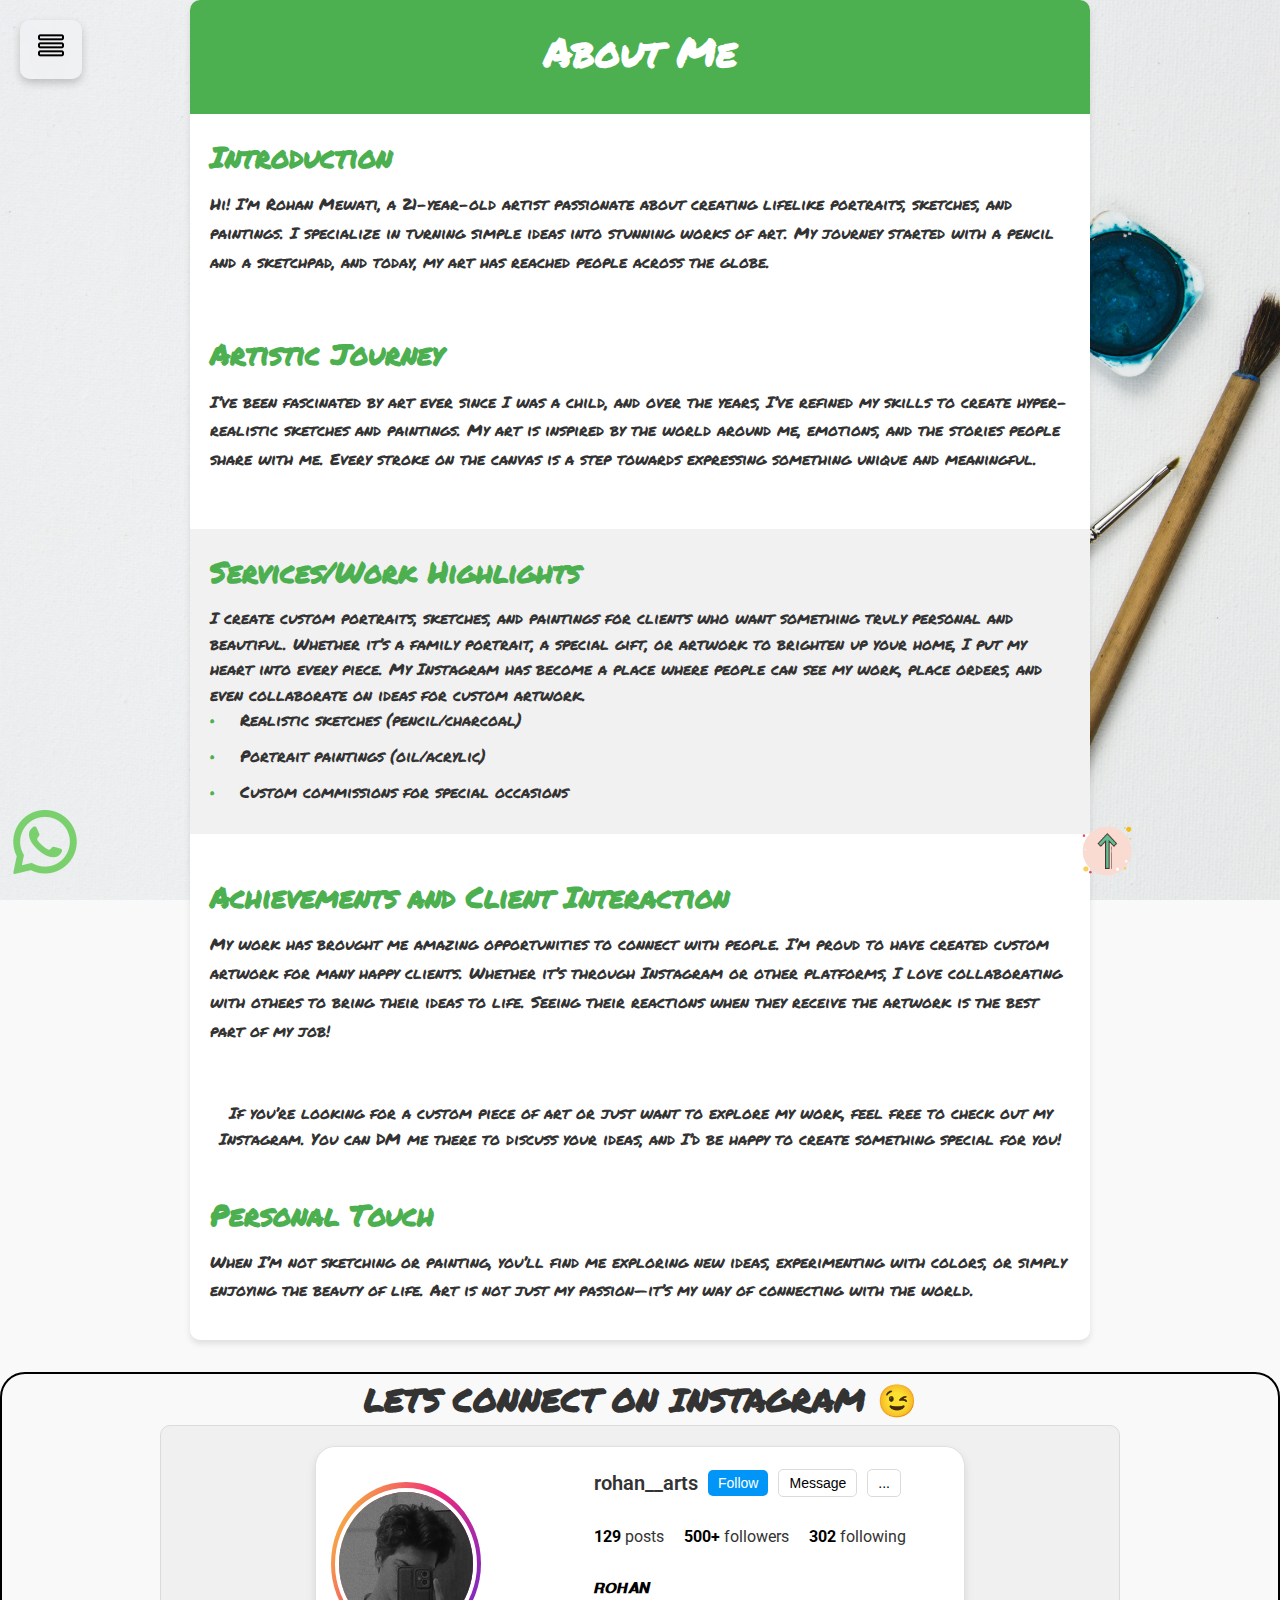
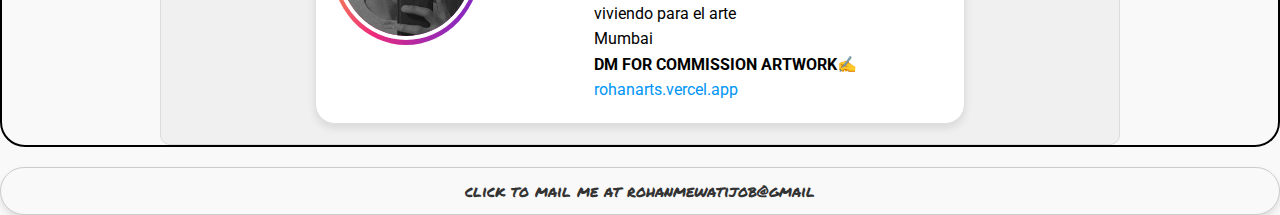
<file: about.html>
<!DOCTYPE html>
<html lang="en">

<head>
    <meta charset="UTF-8">
    <meta name="viewport" content="width=device-width, initial-scale=1.0">
    <title>About Me - Rohan Arts</title>
    <link href="https://fonts.googleapis.com/css2?family=Roboto:wght@400;700&display=swap" rel="stylesheet">
    <link rel="icon" type="image/x-icon" href="./assets/icons/rohan_arts.png">
    <link rel="stylesheet" href="./about.css">
    <link rel="stylesheet" href="./style.css">
    <link rel="stylesheet" href="./gallery_css.css">

</head>

<body>
    <aside class="sidebar" id="sidebar">
        <button class="close-btn" id="closeBtn">×</button>
        <div class="user_top">
            <img src="./assets/icons/rohan_arts.png" alt="LOGO" style="width:4rem;">
            <h2>ROHAN ARTS</h2>
        </div>
        <nav>
            <ul>
                <li><a href=".#home">Home</a></li>
                <li><a href="./gallery.html">Gallery</a></li>
                <li><a href="#services">Services</a></li>

                <li><a href="./about.html">About Me</a></li>
                <li><a href="#contact">Contact Me</a></li>
            </ul>
        </nav>
        <button class="donate-button">buy me cup of coffee ☕</button> <!--1234 -->
    </aside>
    <button class="toggle-btn" id="toggleSidebar">
        <img src="./assets/icons/side_bar.png" class="sidebar_button" alt=">" style="width:2rem;filter:invert(1);">
    </button>
    <img src="./assets/icons/up2.png" class="up_button">
    <a href="https://wa.me/9769413588?text=Hello+Rohan" target="_blank">
        <img src="./assets/icons/whatsapp.png" class="whatsapp_button" alt="">
    </a>

    <div class="about-container">
        <!-- Header Section -->
        <div class="profile-header-about">
            <h1>About Me</h1>
        </div>

        <!-- About Section -->
        <div class="about-section">
            <h2>Introduction</h2>
            <p>Hi! I’m Rohan Mewati, a 21-year-old artist passionate about creating lifelike portraits,
                sketches,
                and paintings. I specialize in turning simple ideas into stunning works of art. My journey started with
                a
                pencil and a sketchpad, and today, my art has reached people across the globe.</p>
        </div>

        <!-- Artistic Journey Section -->
        <div class="about-section">
            <h2>Artistic Journey</h2>
            <p>I’ve been fascinated by art ever since I was a child, and over the years, I’ve refined my skills to
                create
                hyper-realistic sketches and paintings. My art is inspired by the world around me, emotions, and the
                stories
                people share with me. Every stroke on the canvas is a step towards expressing something unique and
                meaningful.</p>
        </div>

        <!-- Services Section -->
        <div class="services">
            <h2>Services/Work Highlights</h2>
            <p>I create custom portraits, sketches, and paintings for clients who want something truly personal and
                beautiful. Whether it’s a family portrait, a special gift, or artwork to brighten up your home, I put my
                heart into every piece. My Instagram has become a place where people can see my work, place orders, and
                even
                collaborate on ideas for custom artwork.</p>
            <ul>
                <li>Realistic sketches (pencil/charcoal)</li>
                <li>Portrait paintings (oil/acrylic)</li>
                <li>Custom commissions for special occasions</li>
            </ul>
        </div>

        <!-- Achievements Section -->
        <div class="achievements">
            <h2>Achievements and Client Interaction</h2>
            <p>My work has brought me amazing opportunities to connect with people. I’m proud to have created custom
                artwork
                for many happy clients. Whether it’s through Instagram or other platforms, I love collaborating with
                others
                to bring their ideas to life. Seeing their reactions when they receive the artwork is the best part of
                my
                job!</p>
        </div>

        <!-- Call to Action -->
        <div class="call-to-action">
            <p>If you’re looking for a custom piece of art or just want to explore my work, feel free to check out my
                <a href="https://www.instagram.com/rohan__arts/" target="_blank">Instagram</a>. You can DM me there
                to
                discuss your ideas, and I’d be happy to create something special for you!
            </p>
        </div>

        <!-- Personal Touch Section -->
        <div class="about-section">
            <h2>Personal Touch</h2>
            <p>When I’m not sketching or painting, you’ll find me exploring new ideas, experimenting with colors, or
                simply
                enjoying the beauty of life. Art is not just my passion—it’s my way of connecting with the world.</p>
        </div>
    </div>

    <section class="social" id="contact">
        <h1 class="social_heading">LETS CONNECT ON INSTAGRAM 😉</h1>
        <a href="https://www.instagram.com/rohan__arts/" target="_blank" class='social_pc'>
            <div class="profile-container custom_font">
                <header class="profile-header-pc">

                    <div class="profile-pic">
                        <div class="outer_border">
                            <img src="./assets/rohan.jpg" alt="Profile Picture" class="actual_image">
                        </div>
                    </div>

                    <div class="profile-info">
                        <div class="info-header">
                            <h2>rohan__arts</h2>
                            <button class="follow-btn">Follow</button>
                            <button class="message-btn-pc">Message</button>
                            <button class="options-btn">...</button>
                        </div>
                        <ul class="stats">
                            <li><strong>129</strong> posts</li>
                            <li><strong>500+</strong> followers</li>
                            <li><strong>302</strong> following</li>
                        </ul>
                        <div class="bio" style="color: black;">
                            <strong>𝙍𝙊𝙃𝘼𝙉</strong><br>
                            <span style="color: black;">viviendo para el arte<br>Mumbai</p></span>
                            <p><strong>DM FOR COMMISSION ARTWORK✍️</strong></p>
                            <a href="https://rohanarts.vercel.app" target="_blank">rohanarts.vercel.app</a>
                        </div>
                    </div>

                </header>
            </div>
        </a>
        <a href="https://www.instagram.com/rohan__arts/" class='social_phone' target="_blank">
            <div class="profile-container-phone">
                <div class="profile-header">
                    <img src="./assets/rohan.jpg" alt="Profile Picture" class="profile-image">
                    <div class="profile-info">
                        <h2 class="username">rohan__arts</h2>
                        <button class="btn follow-btn">Follow</button>
                        <button class="btn message-btn-mobile">Message</button>
                        <button class="settings-btn">+</button>
                    </div>
                </div>

                <div class="profile-bio">
                    <h3 class="profile-name">ROHAN</h3>
                    <p class="profile-details" style="color: black;">

                        viviendo para el arte<br>
                        Mumbai
                    </p>
                    <p class="profile-commission">DM FOR COMMISSION ARTWORK ✍️</p>
                    <a href="https://rohanarts.vercel.app" target="_blank" style="color: blue;">rohanarts.vercel.app</a>

                </div>

                <div class="profile-stats">
                    <div class="stats-posts"><strong>129</strong><br /> posts</div>
                    <div class="stats-followers"><strong>498</strong> <br />followers</div>
                    <div class="stats-following"><strong>302</strong> <br />following</div>
                </div>
            </div>
        </a>

    </section>
    <section class="email_button">
        <a
            href="mailto:rohanmewatijob@gmail.com?subject=Inquiry&body=Hello, I would like to know more about your services.">
            Click to mail me at rohanmewatijob@gmail
        </a>
    </section>
    <div class="modal" id="modal">
        <div class="modal-content">
            <button class="close-btn" id="close-btn">&#10006;</button>
            <img src="./assets/coffee.jpg" alt="Thank You Image" class="modal-image">
            <p>🙌 THANKS ALOT 🙌</p>
        </div>
    </div>

    <script src="./scripts.js"></script>
</body>

</html>
</file>
<file: about.css>
* {
  margin: 0;
  padding: 0;
  box-sizing: border-box;
}

body {
  font-family: "Roboto", sans-serif;
  line-height: 1.6;
  color: #333;
  background-color: #f7f7f7;
  padding: 20px;
}

.about-container {
  max-width: 900px;
  margin: 0 auto;
  background: #fff;
  border-radius: 10px;
  box-shadow: 0 4px 6px rgba(0, 0, 0, 0.1);
  overflow: hidden;
}

.profile-header-about {
  text-align: center;
  background-color: #4caf50;
  color: white;
  padding: 20px;
}

.profile-header-about h1 {
  font-size: 2.5em;
  margin-bottom: 10px;
}

.profile-header-about p {
  font-size: 1.2em;
  font-weight: 300;
}

.about-section {
  padding: 20px;
}

.about-section h2 {
  font-size: 1.8em;
  margin-bottom: 10px;
  color: #4caf50;
}

.about-section p {
  margin-bottom: 15px;
  font-size: 1em;
  line-height: 1.8;
}

.services {
  background: #f1f1f1;
  padding: 20px;
  margin: 20px 0;
}

.services h2 {
  font-size: 1.8em;
  margin-bottom: 10px;
  color: #4caf50;
}

.services ul {
  list-style: none;
  padding-left: 0;
}

.services ul li {
  font-size: 1em;
  margin-bottom: 10px;
  display: flex;
  align-items: center;
}

.services ul li::before {
  content: "\2022";
  color: #4caf50;
  font-weight: bold;
  display: inline-block;
  width: 20px;
  margin-right: 10px;
}

.achievements {
  padding: 20px;
}

.achievements h2 {
  font-size: 1.8em;
  margin-bottom: 10px;
  color: #4caf50;
}

.achievements p {
  font-size: 1em;
  margin-bottom: 15px;
  line-height: 1.8;
}

.call-to-action {
  text-align: center;
  padding: 20px;
}

.call-to-action a:hover {
  background: #45a049;
}
</file>
<file: style.css>
@font-face {
  font-family: newFont;
  src: url("./PermanentMarker-Regular.ttf");
}

* {
  margin: 0;
  padding: 0;
  box-sizing: border-box;
  scroll-behavior: smooth;
}

.custom_font {
  font-family: "Helvetica Neue", "Roboto", Arial, sans-serif;
}

a {
  text-decoration: none;
  color: inherit;
  outline: none;
  background: transparent;
  border: none;
  cursor: pointer;
}
:root {
  --vw_width: 99vw;
  --vh_height: 100vh;
}

/* Video Container */
.video_container {
  width: var(--vw_width);
  height: var(--vh_height);
  /* position: fixed; */
  top: 0;
  left: 0;
  z-index: -1;
  background: linear-gradient(
    45deg,
    #00b7ff,
    #00b7ff 25%,
    #0033ff 50%,
    #00b7ff 75%
  );
  background-size: 400% 400%;
  animation: gradientAnimation 9s ease infinite;
  display: flex;
  justify-content: center;
  align-items: center;
}
@keyframes gradientAnimation {
  0% {
    background-position: 0% 0%;
  }
  50% {
    background-position: 100% 100%;
  }
  100% {
    background-position: 0% 0%;
  }
}

.video {
  width: 100%;
  height: 100%;
  object-fit: cover;
}

.video_container img {
  width: 100%;
  height: 100%;
  object-fit: cover;
}

.first_section {
  border: 2px solid black;
  border-radius: 25px;
  overflow: hidden;
  font-family: newFont;
  scroll-behavior: smooth;
}
.up_button {
  width: 4rem;
  aspect-ratio: 1/1;
  position: fixed;
  top: 91%;
  left: 84%;
  z-index: 100;
}
.whatsapp_button {
  width: 4rem;
  aspect-ratio: 1/1;
  position: fixed;
  top: 90%;
  left: 1%;
  z-index: 100;
}
.top_link_hide {
  display: none;
}

/* Sidebar */
.sidebar {
  height: 80vh;
  width: 400px; /* Responsive width for larger screens */
  max-width: 300px; /* Prevents it from being too wide */
  background: rgba(0, 0, 0, 0.1); /* Subtle dark frosted effect */
  box-shadow: 0 8px 32px 0 rgba(0, 0, 0, 0.5);
  backdrop-filter: blur(10px);
  -webkit-backdrop-filter: blur(10px);
  border-radius: 0 15px 15px 0;
  border: 1px solid rgba(255, 255, 255, 0.1);
  position: fixed;
  top: 50vh;
  left: -100vw; /* Initially hidden */
  transition: all 0.4s ease-in-out;
  z-index: 999;
  display: flex;
  flex-direction: column;
  align-items: center;
  transform: translate(0%, -50%);
  font-family: newFont;
}

.user_top {
  display: flex;
  align-items: center;
  justify-content: center;
  margin: 20px 0;
}

.user_top img {
  border-radius: 50%;
  width: 50px;
  height: 50px;
  object-fit: cover;
  margin-right: 10px;
}

.user_top h2 {
  margin: 0;
  font-size: 20px;
  color: #808080;
  font-weight: 600;
  text-align: center;
}

.sidebar.active {
  left: 0;
}

.sidebar nav ul {
  list-style: none;
  width: 100%;
  padding: 0;
  margin: 0;
}

.sidebar nav ul li {
  width: 100%;
}

.sidebar nav ul li a {
  margin-top: 5px;
  display: block;
  padding: 15px 60px;
  text-decoration: none;
  /* color: #000000; */
  color: #808080;
  font-size: 18px;
  font-weight: 500;
  transition: all 0.3s ease;
  border-radius: 10px;
  margin: 5px 20px;
  position: relative;
}

.sidebar nav ul li a:hover {
  background: rgba(255, 255, 255, 0.15); /* Subtle hover background */
  transform: scale(1.05);
  box-shadow: 0 4px 10px rgba(255, 255, 255, 0.2); /* Minimal shadow on hover */
  border: 0.1px solid black;
}

.donate-button {
  margin-top: auto;
  margin-bottom: 20px;
  padding: 10px 25px;
  background: rgba(255, 255, 255, 0.1); /* Matches sidebar background */
  color: #000000;
  border: 1px solid rgba(255, 255, 255, 0.3);
  border-radius: 5px;
  font-size: 1.5rem;
  font-weight: 500;
  text-transform: uppercase;
  cursor: pointer;
  transition: all 0.3s ease;
  width: 80%;
  font-family: newFont;
}

.donate-button:hover {
  transform: scale(1.1);
  background: rgba(255, 255, 255, 0.2); /* Slightly brighter hover effect */
  box-shadow: 0 4px 10px rgba(255, 255, 255, 0.2); /* Subtle glow effect */
}

.coffee_icon {
  height: 30%;
  width: 30%;
  object-fit: contain;
}

/* Sidebar Close Button */
.close-btn {
  position: absolute;
  top: 10px;
  right: 10px;
  background: transparent;
  color: #808080;
  font-size: 30px;
  border: none;
  cursor: pointer;
  z-index: 999;
  transition: transform 0.3s ease;
}

.close-btn:hover {
  transform: scale(1.1);
}

/* Sidebar Toggle Button (>) */
.toggle-btn {
  position: fixed;
  top: 20px;
  left: 20px;
  background: rgba(255, 255, 255, 0.2);
  color: #ffffff;
  padding: 10px 15px;
  border: none;
  cursor: pointer;
  border-radius: 10px;
  font-size: 30px;
  font-weight: bold;
  backdrop-filter: blur(8px);
  -webkit-backdrop-filter: blur(8px);
  box-shadow: 0 4px 8px rgba(0, 0, 0, 0.2);
  transition: all 0.3s ease;
  z-index: 999;
}

.toggle-btn:hover {
  background: rgba(255, 255, 255, 0.4);
  color: #000;
}

/* Overlay Content */
.overlay {
  position: absolute;
  background: rgba(0, 0, 0, 0.1);
  top: 0;
  left: 0;
  width: var(--vw_width);
  height: var(--vh_height);
  display: flex;
  justify-content: center;
  align-items: center;
  display: flex;
  flex-direction: column;
  border-radius: 25px;
  overflow: hidden;
}

.overlay h1 {
  color: #ffffff;
  text-align: center;
  font-size: 2.5rem;
  text-shadow: 0 2px 4px rgba(0, 0, 0, 0.2);
  letter-spacing: 0.25rem;
  text-transform: capitalize;
}
.subheading {
  color: #ffffff;
  text-align: center;
  font-size: 1.5rem;
  text-shadow: 0 2px 4px rgba(0, 0, 0, 0.2);
  letter-spacing: 0.25rem;
  text-transform: capitalize;
  padding-top: 20px;
}

@media (max-width: 768px) {
  .sidebar {
    width: 100vw;
  }
}

/* GALLERY BUTTON */
.button-container {
  text-align: center;
  padding-top: 20px;
}

.gallery-btn {
  display: inline-block;
  padding: 15px 30px;
  font-size: 18px;
  font-weight: bold;
  text-transform: uppercase;
  text-decoration: none;
  color: #fff; /* Text color */
  background-color: transparent; /* No background color initially */
  border: 2px solid #fff; /* White border */
  border-radius: 5px;
  transition: all 0.5s ease; /* Smooth transition for hover effect */
}
.gallery-btn:hover {
  background-color: #fff; /* White background when hovered */
  color: black; /* Text color becomes transparent */
  border-color: #fff; /* Border remains white */
}

/* GALLERY SECTION 123*/
.pc_modal_image {
  width: 100%;
  aspect-ratio: 1/1;
  object-fit: none;
}

.pc_modal {
  position: fixed;
  top: -67%;
  left: 0;
  width: 60vw;
  /* width: 100%; */
  height: 100%;
  background: rgba(255, 255, 255, 0.15);
  box-shadow: 0 8px 32px 0 rgba(31, 38, 135, 0.37);
  backdrop-filter: blur(5.5px);
  -webkit-backdrop-filter: blur(5.5px);
  border-radius: 10px;
  border: 1px solid rgba(255, 255, 255, 0.125);
  display: none;
  justify-content: center;
  align-items: center;
  z-index: 1000;
}

.image_cross {
  position: absolute;
  top: 20px;
  right: 20px;
  cursor: pointer;
  width: 30px;
  height: 30px;
  transition: transform 0.2s ease;
}

.image_cross img {
  width: 100%;
  height: 100%;
  object-fit: contain;
}

.image_cross:hover {
  transform: scale(1.2);
}

.image_modal_container {
  /* border: 2px solid black; */
  width: 70%;
  height: 100%;
  display: flex;
  justify-content: center;
  align-items: center;
}

.image_modal_container img {
  width: 100%;
  aspect-ratio: 1/1;
  object-fit: contain;
}

.gallery_container {
  font-family: newFont;
  position: relative; /* Establishes a positioning context for pseudo-elements */
  height: 100vh;
  width: 99vw;
  display: grid;
  place-items: center;
  height: 100vh;
  background-image: url("./assets/bg/home_gallery_1.jpg");
  background-size: cover;
  background-position: center;
  background-attachment: fixed; /* Makes the background image fixed */
  color: #fff; /* White text for contrast */
  border: 2px solid black;
  border-radius: 25px;
  overflow: hidden;
  /* background: rgb(230, 230, 230); */
}

/* Overlay to Enhance Readability */
.gallery_container::before {
  content: "";
  position: absolute;
  top: 0;
  left: 0;
  width: 100%;
  height: 100%;

  backdrop-filter: blur(2px);

  z-index: 1;
}

/* Content Positioning */
.gallery_container > * {
  position: relative;
  z-index: 2; /* Ensures content is above the overlay */
}

.section-title {
  font-size: 3rem;
  color: #ffffff;
  margin-bottom: 20px;
  position: relative;
  text-align: center;
  text-transform: capitalize;
}
@media (max-width: 768px) {
  .section-title {
    font-size: 1.6rem;
  }
}
.results {
  display: flex;
  width: calc(80% - 2rem);
  padding: 0;
  margin: 0;
  list-style-type: none;
  border-radius: 25px;
}

.result {
  padding: 0;
}

.results .result img {
  max-width: 100%;
  width: 100%;
  -o-object-fit: cover;
  object-fit: cover;
  transition: all 0.2s ease;
}

ul:is(:hover, :focus-within) img {
  opacity: calc(0.1 + (var(--active-lerp, 0) * 0.9));
  filter: grayscale(calc(1 - var(--active-lerp, 0)));
}

:root {
  --lerp-0: 1;
  --lerp-1: 0.5787037;
  --lerp-2: 0.2962963;
  --lerp-3: 0.125;
  --lerp-4: 0.037037;
  --lerp-5: 0.0046296;
  --lerp-6: 0;
}

.result {
  flex: calc(0.1 + (var(--active-lerp, 0) * 1));
  transition: flex 0.2s ease;
}

.result:is(:hover, :focus-within) {
  --active-lerp: var(--lerp-0);
  z-index: 7;
}
.result:has(+ .result:is(:hover, :focus-within)),
.result:is(:hover, :focus-within) + .result {
  --active-lerp: var(--lerp-1);
  z-index: 6;
}
.result:has(+ .result + .result:is(:hover, :focus-within)),
.result:is(:hover, :focus-within) + .result + .result {
  --active-lerp: var(--lerp-2);
  z-index: 5;
}
.result:has(+ .result + .result + .result:is(:hover, :focus-within)),
.result:is(:hover, :focus-within) + .result + .result + .result {
  --active-lerp: var(--lerp-3);
  z-index: 4;
}
.result:has(+ .result + .result + .result + .result:is(:hover, :focus-within)),
.result:is(:hover, :focus-within) + .result + .result + .result + .result {
  --active-lerp: var(--lerp-4);
  z-index: 3;
}
.result:has(
    + .result + .result + .result + .result + .result:is(:hover, :focus-within)
  ),
.result:is(:hover, :focus-within)
  + .result
  + .result
  + .result
  + .result
  + .result {
  --active-lerp: var(--lerp-5);
  z-index: 2;
}
.result:has(
    + .result
      + .result
      + .result
      + .result
      + .result
      + .result:is(:hover, :focus-within)
  ),
.result:is(:hover, :focus-within)
  + .result
  + .result
  + .result
  + .result
  + .result
  + .result {
  --active-lerp: var(--lerp-6);
  z-index: 1;
}
/* MOBILEGALLERY123 */
.section {
  background: white;
}

/* Gallery Container */
.phone_gallery {
  width: 97vw;
  margin: 0 auto;
  display: grid;
  grid-template-columns: repeat(2, 1fr);
  grid-template-rows: repeat(3, 1fr);
  gap: 0.5rem;

  /* Glassmorphic styling */
  background: linear-gradient(
    to bottom right,
    rgba(255, 255, 255, 0.2),
    rgba(255, 255, 255, 0.1)
  );
  border: 1px solid rgba(255, 255, 255, 0.3);
  border-radius: 16px;
  backdrop-filter: blur(12px);
  -webkit-backdrop-filter: blur(12px);
  box-shadow: 0 10px 25px rgba(0, 0, 0, 0.2);
  transition: transform 0.3s ease, box-shadow 0.3s ease;
}

.phone_gallery:hover {
  transform: scale(1.02);
  box-shadow: 0 12px 30px rgba(0, 0, 0, 0.3);
}

/* Individual Image Container */
.image_container {
  border: 1px solid rgba(255, 255, 255, 0.2);
  background: linear-gradient(
    to bottom,
    rgba(255, 255, 255, 0.15),
    rgba(255, 255, 255, 0.05)
  );
  border-radius: 12px;
  height: 100px;
  display: flex;
  justify-content: center;
  align-items: center;
  overflow: hidden;

  /* Subtle glassmorphic shadow */
  box-shadow: 0 4px 10px rgba(0, 0, 0, 0.15);
  transition: transform 0.3s ease, box-shadow 0.3s ease;
}

.image_container:hover {
  transform: scale(1.05);
  box-shadow: 0 8px 20px rgba(0, 0, 0, 0.3);
}

/* Image */
.grid_image {
  width: 100%;
  height: 100%;
  object-fit: cover;
  transition: transform 0.3s ease, opacity 0.3s ease;
}

.grid_image:hover {
  transform: scale(1.1);
  opacity: 0.9;
}

/* Modal Container */
.modal_container {
  background: rgba(0, 0, 0, 0);
  position: fixed;
  top: -6vh;
  left: 0;
  height: 100vh;
  width: 98vw;
  display: none;
  z-index: 500;
}

/* Modal */
.modal_phone {
  margin: 4rem auto;
  background: linear-gradient(
    to bottom right,
    rgba(255, 255, 255, 0.2),
    rgba(255, 255, 255, 0.1)
  );
  backdrop-filter: blur(25px);
  -webkit-backdrop-filter: blur(25px);
  box-shadow: 0 8px 30px rgba(0, 0, 0, 0.3);
  border-radius: 16px;
  padding: 1.5rem;
  color: #fff;
  border: 2px solid rgba(255, 255, 255, 0.4);
  display: flex;
  flex-direction: column;
  max-width: 1300px;
}

/* Centering Content */
.centerer {
  display: flex;
  justify-content: center;
  align-items: center;
}

/* Close Button */
.cross {
  position: absolute;
  top: 0.5rem;
  right: 1rem;
  font-size: 2rem;
  font-weight: bold;
  color: white;
  cursor: pointer;
  transition: transform 0.3s ease, color 0.3s ease;
}

.cross:hover {
  color: #f0f0f0;
  transform: scale(1.1);
}

/* Main Image Container */
.view_image_container {
  margin: 20px auto;
  width: 100%;
  height: 371px;
  display: flex;
  justify-content: center;
  align-items: center;
  overflow: hidden;
  background: linear-gradient(
    to bottom right,
    rgba(255, 255, 255, 0.2),
    rgba(255, 255, 255, 0.1)
  );
  border-radius: 12px;
  border: 1px solid rgba(255, 255, 255, 0.3);
  box-shadow: 0 4px 15px rgba(0, 0, 0, 0.2);
  backdrop-filter: blur(15px);
  -webkit-backdrop-filter: blur(15px);
}

.view_image {
  height: 100%;
  transition: transform 0.5s ease;
}

.view_image:hover {
  transform: scale(1.1);
}

/* All Images Container */
.all_image_container {
  margin-top: 1rem;
  display: flex;
  justify-content: space-between;
  height: 80px;
  overflow-x: auto;
  gap: 0.5rem;
  scroll-behavior: smooth;
  scrollbar-color: none;
}

/* Thumbnails */
.modal_image_container img {
  object-fit: cover;
  opacity: 0.5;
  height: 80px;
  border-radius: 8px;
  transition: opacity 0.3s ease, transform 0.3s ease;
}

.modal_image_container img.selected {
  opacity: 1;
  transform: scale(1.1);
  border: 2px solid rgba(255, 255, 255, 0.6);
}

.modal_image_container img:hover {
  opacity: 0.8;
  transform: scale(1.05);
}

.gc_pc {
  display: grid;
}
.gc_phone {
  display: none;
}
@media (max-width: 768px) {
  .gc_pc {
    display: none;
  }
  .gc_phone {
    display: grid;
  }
}

/* social section */

.social {
  margin-bottom: 2rem;
}

.profile-container {
  width: 75vw;
  background: #f0f0f0;
  border: 1px solid #dbdbdb;
  border-radius: 10px;
  overflow: hidden;
}

/* Profile Header */
.profile-header-pc {
  font-family: "Roboto", "Helvetica Neue", Arial, sans-serif;
  border: 1px solid #e0e0e0;
  /* border: 1px solid black; */
  box-shadow: 0 4px 8px rgba(0, 0, 0, 0.1);
  background: #ffffff;
  display: flex;
  justify-content: space-between;
  padding: 20px 10px;
  max-width: 650px;
  margin: 20px auto;
  font-family: "Helvetica Neue", "Roboto", Arial, sans-serif;
  border-radius: 20px;
  transition: transform 0.2s ease, box-shadow 0.2s ease;
}

.profile-header-pc:hover {
  transform: translateY(-5px);
  box-shadow: 0 6px 12px rgba(0, 0, 0, 0.15);
  border-color: #d6d6d6;
}

.profile-pic {
  width: 150px;
  height: 150px;
  margin-left: 5px;
  margin-top: 15px;
}

.outer_border {
  background: linear-gradient(115deg, #f9ce34, #ee2a7b, #6228d7);
  display: flex;
  justify-content: center;
  align-content: center;
  align-items: center;
  border-radius: 100%;
}

.actual_image {
  width: 95%;
  height: 75%;
  border: 4px solid rgb(255, 255, 255);
  border-radius: 100%;
  margin: 3.5%;
}
/* here */

.profile-info {
  /* border: 2px solid black; */
  /* flex: 1; */
  margin-right: 3rem;
}

strong {
  color: black;
}

.info-header {
  display: flex;
  align-items: center;
  gap: 10px;
}

.info-header h2 {
  font-size: 20px;
  font-weight: 600;
}

.follow-btn,
.options-btn {
  padding: 5px 10px;
  font-size: 14px;
  border: 1px solid #dbdbdb;
  border-radius: 5px;
  background: white;
  cursor: pointer;
}

.follow-btn {
  background: #0095f6;
  color: white;
  border: none;
}

.message-btn-pc {
  background: #dadada;
  padding: 5px 10px;
  font-size: 14px;
  border: 1px solid #dbdbdb;
  border-radius: 5px;
  background: white;
  cursor: pointer;
}

.stats {
  display: flex;
  gap: 20px;
  margin: 25px 0px 25px 0px;
}

.stats li {
  list-style: none;
}

.bio p {
  color: #555;
}

.bio a {
  color: #0095f6;
  text-decoration: none;
}

/* Post Grid */
.post-grid {
  display: grid;
  grid-template-columns: repeat(auto-fill, minmax(100px, 1fr));
  gap: 5px;
  padding: 10px;
}

.post img {
  width: 100%;
  height: 100%;
  object-fit: cover;
}

/* Overall container */
.profile-container-phone {
  /* width: 350px; */
  background: #fff;
  border: 1px solid #dbdbdb;
  border-radius: 8px;
  padding: 20px;
  box-shadow: 0 4px 6px rgba(0, 0, 0, 0.1);
  font-family: Arial, sans-serif;
  /* border: 0.1px solid black; */
  margin: 0 auto;
  margin-top: 20px;
  margin-bottom: 20px;
}

/* Header section */
.profile-header {
  display: flex;
  align-items: center;
  margin-bottom: 15px;
}

.profile-image {
  width: 80px;
  height: 80px;
  border-radius: 50%;
  margin-right: 15px;
  border: 2px solid #dbdbdb;
}

.username {
  margin: 0;
  font-size: 1.2em;
}

/* Buttons */
.btn {
  background: #0095f6;
  border: none;
  color: white;
  padding: 5px 15px;
  margin: 5px 0;
  border-radius: 4px;
  font-size: 0.9em;
  cursor: pointer;
}

.follow-btn {
  background-color: #0095f6;
}

.message-btn-mobile {
  background: #f0ecec;
  color: #000000;
}

.settings-btn {
  background: #f0ecec;
  border-radius: 4px;
  color: #000;
  border: none;
  font-size: 1.2em;
  padding: 5px 5px;
}

/* Bio section */
.profile-bio {
  font-size: 0.9em;
  line-height: 1.4;
  margin-bottom: 15px;
}

.profile-name {
  margin: 0;
}

.profile-details,
.profile-commission,
.profile-prices {
  margin: 5px 0;
}

.profile-link {
  color: #00376b;
  text-decoration: none;
}

.profile-link:hover {
  text-decoration: underline;
}

/* Divider */
.profile-divider {
  border: 0;
  border-top: 1px solid #dbdbdb;
  margin: 10px 0;
}

/* Stats section */
.profile-stats {
  display: flex;
  justify-content: space-between;
  font-size: 0.9em;
  color: #8e8e8e;
  border-top: 0.5px solid rgb(180, 180, 180);
  padding: 10px 0 0 0;
}

.stats-posts,
.stats-followers,
.stats-following {
  text-align: center;
}

.social {
  display: flex;
  flex-direction: column;
  justify-content: center;
  align-items: center;
  border: 2px solid black;
  border-radius: 25px;
  margin: 0 auto;
  margin-top: 2rem;
  max-width: 1500px;
}
.social_heading {
  font-family: newFont;
  font-size: 2rem;
  text-align: center;
}
.social_phone {
  text-decoration: none;
  display: none;
}
.social_pc {
  display: block;
}
.profile-container-phone {
  display: none;
}

@media (max-width: 768px) {
  .social_pc {
    display: none;
  }
  .social_phone {
    display: block;
  }
  .profile-container-phone {
    display: block;
  }
  .profile-container,
  .bio a {
    display: none;
  }
}

/* services */
/* 111 */
.service {
  border: 2px solid black;
  border-radius: 25px;
  font-family: newFont;
  /* background: rgb(204, 204, 204); */
  padding: 2rem;
  display: flex;
  flex-direction: column;
  justify-content: center;
  align-items: center;
  align-content: center;
  margin: 0 auto;
  margin-top: 2rem;
  max-width: 1500px;
}

.heading {
  font-size: 2rem;
  text-align: center;
}

.card_container {
  display: grid;
  grid-template-columns: repeat(auto-fit, minmax(280px, 1fr));
  gap: 20px;
  max-width: 1200px;
  width: 90%;
  margin: 20px auto;
  justify-items: center;
  align-items: center;
  column-gap: 20px;
}

.card {
  background: #ffffff;
  border: 0.1px solid grey;
  border-radius: 10px;
  box-shadow: 0 4px 6px rgba(0, 0, 0, 0.1);
  text-align: center;
  padding: 20px;
  width: 100%;
  max-width: 320px;
  transition: transform 0.3s ease, box-shadow 0.3s ease;
}

.card:hover {
  transform: translateY(-10px);
  box-shadow: 0 8px 15px rgba(0, 0, 0, 0.15);
}

.card_icon {
  /* border: 1px solid black; */
  font-size: 50px;
  color: #007bff;
  margin-bottom: 15px;
  height: 4rem;
}

.card_icon img {
  height: 100%;
  width: 100%;
  object-fit: contain;
}

.card_title {
  font-size: 1.5rem;
  color: #333;
  margin-bottom: 10px;
}

.card_description {
  font-size: 0.95rem;
  color: #555;
  line-height: 1.5;
}

@media (min-width: 768px) {
  .card_container {
    grid-template-columns: repeat(3, 1fr);
  }
}

.email_button {
  font-family: newFont, Arial, sans-serif; /* Fallback font added */
  text-align: center;
  display: block; /* Ensures it centers properly */
  margin: 20px auto; /* Combined margins */
  padding: 10px 20px; /* Added padding for better button spacing */
  border: 1px solid #ccc; /* Softer border color */
  border-radius: 25px;
  font-size: 1rem;
  text-transform: lowercase;
  background-color: #f9f9f9; /* Light background color for a minimal look */
  color: #333; /* Text color */
  box-shadow: 0 4px 6px rgba(0, 0, 0, 0.1); /* Subtle shadow for a real effect */
  transition: all 0.3s ease; /* Smooth transition for hover effects */
  cursor: pointer; /* Pointer cursor to indicate it's clickable */
  margin: 0 auto;
  margin-bottom: 20px;
  max-width: 1280px;
  margin-top: 20px;
}

.email_button:hover {
  background-color: #fff; /* Slightly brighter background on hover */
  color: #0078d7; /* Accent color for hover text */
  border-color: #0078d7; /* Match hover border to text */
  box-shadow: 0 6px 10px rgba(0, 0, 0, 0.15); /* Slightly larger shadow */
  transform: translateY(-2px); /* Small lift effect */
}

/* money_modal */
.modal {
  display: none; /* Initially hidden */
  position: fixed;
  width: 100vw;
  height: 100;
  top: -0;
  left: 50%;
  transform: translateX(-50%);
  background: rgba(233, 233, 233, 0.6); /* Semi-transparent dark background */
  justify-content: flex-start;
  align-items: center;
  backdrop-filter: blur(15px); /* Glassmorphism effect */
  color: black;
  z-index: 1001;
  /* border: 2px solid black; */
}

.modal-content {
  background: rgba(
    255,
    255,
    255,
    0.1
  ); /* Transparent white background with lower opacity */
  border-radius: 20px;
  padding: 30px;
  width: 80%;
  max-width: 600px;
  text-align: center;
  color: white;
  box-shadow: 0 4px 15px rgba(0, 0, 0, 0.3);
  transition: all 0.3s ease-in-out;
}

.modal-image {
  width: 100%;
  border-radius: 15px;
  margin-bottom: 20px;
  box-shadow: 0 4px 6px rgba(0, 0, 0, 0.15);
}

.modal-text {
  font-size: 18px;
  margin-bottom: 20px;
  color: black;
}

.modal-btn {
  background-color: #1976d2; /* Blue button color */
  color: white;
  border: none;
  padding: 10px 20px;
  border-radius: 5px;
  font-size: 16px;
  cursor: pointer;
  transition: background-color 0.3s ease, transform 0.3s ease;
}

.modal-btn:hover {
  background-color: #1565c0; /* Darker blue on hover */
  transform: scale(1.05);
}

.close-btn {
  position: absolute;
  top: 10px;
  right: 10px;
  background: transparent;
  border: none;
  color: #808080;
  font-size: 24px;
  cursor: pointer;
  transition: color 0.3s ease;
}

.close-btn:hover {
  color: #1976d2;
}

.modal-content p {
  color: black;
}

@media (max-width: 768px) {
  .modal-content {
    padding: 30px;
    width: 98%;
    height: 98%;
    text-align: center;
  }

  .modal-image {
    width: 100%;
    height: 75%;
    border-radius: 15px;
    margin-bottom: 20px;
    box-shadow: 0 4px 6px rgba(0, 0, 0, 0.15);
  }

  .toggle-btn-gallery {
    left: 50%;
    transform: translateX(-50%);
  }
}

/* 1234 */
.modal {
  display: none; /* Initially hidden */
  position: fixed;
  width: 65%;
  height: 100;
  top: 50%;
  left: 50%;
  transform: translate(-50%, -50%);
  background: rgba(233, 233, 233, 0.6); /* Semi-transparent dark background */
  justify-content: center;
  align-items: center;
  backdrop-filter: blur(15px); /* Glassmorphism effect */
  color: black;
  z-index: 1001;
  padding: 1rem 0 1rem 0;
  border-radius: 25px;
  border: 1px solid black;
}

.modal-content {
  background: rgba(
    255,
    255,
    255,
    0.1
  ); /* Transparent white background with lower opacity */
  border-radius: 20px;
  padding: 30px;
  width: 80%;
  max-width: 600px;
  text-align: center;
  color: white;
  box-shadow: 0 4px 15px rgba(0, 0, 0, 0.3);
  transition: all 0.3s ease-in-out;
}

.modal-image {
  width: 100%;
  border-radius: 15px;
  margin-bottom: 20px;
  box-shadow: 0 4px 6px rgba(0, 0, 0, 0.15);
}

.modal-text {
  font-size: 18px;
  margin-bottom: 20px;
  color: black;
}

.modal-btn {
  background-color: #1976d2; /* Blue button color */
  color: white;
  border: none;
  padding: 10px 20px;
  border-radius: 5px;
  font-size: 16px;
  cursor: pointer;
  transition: background-color 0.3s ease, transform 0.3s ease;
}

.modal-btn:hover {
  background-color: #1565c0; /* Darker blue on hover */
  transform: scale(1.05);
}

.close-btn {
  position: absolute;
  top: 10px;
  right: 10px;
  background: transparent;
  border: none;
  color: #808080;
  font-size: 24px;
  cursor: pointer;
  transition: color 0.3s ease;
}

.close-btn:hover {
  color: #1976d2;
}

@media (max-width: 768px) {
  .modal-content {
    padding: 30px;
    width: 98%;
    height: 98%;
    text-align: center;
  }

  .modal-image {
    width: 100%;
    height: 75%;
    border-radius: 15px;
    margin-bottom: 20px;
    box-shadow: 0 4px 6px rgba(0, 0, 0, 0.15);
  }

  .toggle-btn-gallery {
    left: 50%;
    transform: translateX(-50%);
  }

  .modal {
    width: 90%;
    top: 50%;
    left: 50%;

    justify-content: center;
    align-items: center;
    border-radius: 20px;
  }
}
</file>
<file: gallery_css.css>
* {
  margin: 0;
  padding: 0;
  box-sizing: border-box;
}

@font-face {
  font-family: newFont;
  src: url("./PermanentMarker-Regular.ttf");
}

body {
  font-family: newFont, sans-serif;
  background-color: #f9f9f9; /* Fallback color */
  padding: 0;
  margin: 0;
  background-image: url("./assets/bg//home_gallery_2.jpg");
  background-size: cover; /* Ensure the image covers the entire viewport */
  background-position: center; /* Center the background image */
  background-repeat: no-repeat; /* Prevent the image from repeating */
  background-attachment: fixed;
  height: 100vh; /* Ensure the body takes up the full height of the viewport */
}
.toggle-btn-gallery {
  position: fixed;
  top: 20px;
  left: 20px;
  background: rgba(255, 255, 255, 0.2);
  color: #ffffff;
  padding: 10px 15px;
  border: none;
  cursor: pointer;
  border-radius: 10px;
  font-size: 30px;
  font-weight: bold;
  backdrop-filter: blur(8px);
  -webkit-backdrop-filter: blur(8px);
  box-shadow: 0 4px 8px rgba(0, 0, 0, 0.2);
  transition: all 0.3s ease;
  z-index: 999;
}

.toggle-btn-gallery:hover {
  background: rgba(255, 255, 255, 0.4);
  color: #000;
}

.gallery {
  display: grid;
  gap: 1rem;
  grid-template-columns: repeat(auto-fill, minmax(250px, 1fr)); /*masonry*/
  grid-auto-rows: 250px; /* Ensure uniform row height */ /*masonry*/
  margin: 3rem auto; /*masonry*/
  max-width: 1500px;
  padding: 1rem;
  justify-items: center;
}

.gallery_card {
  position: relative;
  width: 100%;
  height: 100%;
  border-radius: 12px;
  overflow: hidden;
  box-shadow: 0 4px 10px rgba(0, 0, 0, 0.1);
  transition: transform 0.3s ease, box-shadow 0.3s ease;
}

.gallery_card img {
  width: 100%;
  height: 100%;
  object-fit: cover;
  display: block;
}

.gallery_card:hover {
  transform: scale(1.05);
  box-shadow: 0 6px 15px rgba(0, 0, 0, 0.2);
}

.gallery_card_overlay {
  position: absolute;
  bottom: 0;
  width: 100%;
  padding: 20px;
  background: rgba(0, 0, 0, 0.6);
  color: #fff;
  text-align: center;
  transform: translateY(100%);
  transition: transform 0.3s ease;
}

.gallery_card:hover .gallery_card_overlay {
  transform: translateY(0);
}

.gallery_card_overlay h3 {
  margin: 0;
  font-size: 1.2rem;
  font-weight: 600;
}

.gallery_card_overlay p {
  margin: 5px 0 0;
  font-size: 0.9rem;
  color: #d1d5db;
}

/* Specific card classes for custom sizing */
.gallery_card.tall {
  grid-row: span 2; /* Makes this card taller */
}

.gallery_card.wide {
  grid-column: span 2; /* Makes this card wider */
}

.gallery_card.big {
  grid-column: span 2;
  grid-row: span 2;
}

/* Media Query for smaller screens */
@media (max-width: 768px) {
  .gallery {
    grid-template-columns: repeat(auto-fill, minmax(200px, 1fr));
  }

  .gallery_card {
    aspect-ratio: 3 / 4;
  }
}

@media (max-width: 480px) {
  .gallery_card {
    aspect-ratio: 1 / 1; /* Change to square aspect ratio on very small screens */
  }
}

/* filter css */
.filter-bar {
  position: fixed;
  top: 0;
  left: 50%;
  transform: translateX(-50%);
  background-color: transparent;
  display: flex;
  justify-content: center; /* Align items to the start for overflow */
  align-items: center;
  padding: 10px 20px;
  border-bottom: 2px solid #ddd;
  z-index: 10;
  overflow-x: auto; /* Horizontal scrolling */
  -webkit-overflow-scrolling: touch; /* Smooth scrolling on mobile */
  margin: 0 auto;
  width: 100%; /* Ensure full width on mobile */
  max-width: none; /* Allow the bar to be full width */
}

.filter-btn {
  margin-right: 10px;
  white-space: nowrap; /* Prevent button text from wrapping */
}

/* Hide the scrollbar but still allow scrolling */
.filter-bar::-webkit-scrollbar {
  display: none;
}

.filter-bar {
  scrollbar-width: none; /* Hide the scrollbar for Firefox */
}

/* Styling the Filter Buttons */
.filter-btn {
  background-color: #fff;
  border: 2px solid #ddd;
  border-radius: 20px;
  color: #333;
  padding: 10px 20px;
  margin-right: 10px;
  /* font-size: 15px; */
  font-weight: 500;
  text-transform: capitalize;
  cursor: pointer;
  transition: background-color 0.3s ease, transform 0.3s ease;
  box-shadow: 0 4px 10px rgba(0, 0, 0, 0.1);
}

/* Hover and Active States */
.filter-btn:hover {
  background-color: #e0e0e0;
  transform: scale(1.05);
}

.filter-btn:focus {
  outline: none;
  background-color: #c0c0c0;
  border-color: #b0b0b0;
}

/* Responsive: Handling overflow on smaller screens */

/* search123 */
.search-container {
  display: flex;
  justify-content: center;
  gap: 10px;
  /* border: 2px solid black; */

  margin: 0 auto;
  margin-top: 5rem;
  background: white;
  max-width: 1500px;
  border-radius: 25px;
  padding: 5px 0px 5px 0px;
}

.search-input {
  background: rgba(255, 255, 255, 0.2); /* Frosted glass effect */
  border: 1px solid rgb(175, 175, 175);
  border-radius: 30px;
  padding: 12px 20px;
  font-size: 16px;
  color: #000000;
  outline: none;
  backdrop-filter: blur(10px); /* Glass effect */
  box-shadow: 0 4px 6px rgba(0, 0, 0, 0.1);
  transition: all 0.3s ease;
  width: 300px;
}

.search-input::placeholder {
  color: rgba(0, 0, 0, 0.7);
}

.search-input:focus {
  background: rgba(255, 255, 255, 0.3);
  box-shadow: 0 4px 12px rgba(0, 0, 0, 0.15);
}

.search-btn {
  background-color: #ff6347;
  border: none;
  border-radius: 50%;
  padding: 12px;
  color: white;
  font-size: 20px;
  cursor: pointer;
  transition: background-color 0.3s ease, transform 0.3s ease;
}

.search-btn:hover {
  background-color: #ff4500;
  transform: scale(1.1);
}

.popup {
  display: none; /* Initially hidden */
  position: fixed;
  top: 50%;
  transform: translateY(-50%);
  right: -300px; /* Start off-screen to the right */
  background-color: rgba(0, 0, 0, 0.7);
  color: white;
  padding: 15px 25px;
  border-radius: 10px;
  font-size: 18px;
  box-shadow: 0 4px 10px rgba(0, 0, 0, 0.2);
  transition: right 0.5s ease-in-out; /* Smooth transition for sliding */
  z-index: 1000;
}

.popup.show {
  right: 20px; /* Slide in to the right position */
}

.modal {
  display: none; /* Initially hidden */
  position: fixed;
  width: 65%;
  height: 100;
  top: 50%;
  left: 50%;
  transform: translate(-50%, -50%);
  background: rgba(233, 233, 233, 0.6); /* Semi-transparent dark background */
  justify-content: center;
  align-items: center;
  backdrop-filter: blur(15px); /* Glassmorphism effect */
  color: black;
  z-index: 1001;
  padding: 1rem 0 1rem 0;
  border-radius: 25px;
  border: 1px solid black;
}

.modal-content {
  background: rgba(
    255,
    255,
    255,
    0.1
  ); /* Transparent white background with lower opacity */
  border-radius: 20px;
  padding: 30px;
  width: 80%;
  max-width: 600px;
  text-align: center;
  color: white;
  box-shadow: 0 4px 15px rgba(0, 0, 0, 0.3);
  transition: all 0.3s ease-in-out;
}

.modal-image {
  width: 100%;
  border-radius: 15px;
  margin-bottom: 20px;
  box-shadow: 0 4px 6px rgba(0, 0, 0, 0.15);
}

.modal-text {
  font-size: 18px;
  margin-bottom: 20px;
  color: black;
}

.modal-btn {
  background-color: #1976d2; /* Blue button color */
  color: white;
  border: none;
  padding: 10px 20px;
  border-radius: 5px;
  font-size: 16px;
  cursor: pointer;
  transition: background-color 0.3s ease, transform 0.3s ease;
}

.modal-btn:hover {
  background-color: #1565c0; /* Darker blue on hover */
  transform: scale(1.05);
}

.close-btn {
  position: absolute;
  top: 10px;
  right: 10px;
  background: transparent;
  border: none;
  color: rgb(0, 0, 0);
  font-size: 24px;
  cursor: pointer;
  transition: color 0.3s ease;
}

.close-btn:hover {
  color: #1976d2;
}

@media (max-width: 768px) {
  .modal-content {
    padding: 30px;
    width: 98%;
    height: 98%;
    text-align: center;
  }
  .filter-bar {
    display: flex;
    justify-items: center;
    justify-content: flex-start;
    max-width: none;
    flex-wrap: nowrap;
  }

  .modal-image {
    width: 100%;
    height: 75%;
    border-radius: 15px;
    margin-bottom: 20px;
    box-shadow: 0 4px 6px rgba(0, 0, 0, 0.15);
  }

  .filter-btn {
    font-size: 14px;
    padding: 8px 16px;
  }
  .toggle-btn-gallery {
    top: 90vh;
    left: 50%;
    transform: translateX(-50%);
  }

  .modal {
    width: 90%;
    top: 50%;
    left: 50%;

    justify-content: center;
    align-items: center;
    border-radius: 20px;
  }
}

.no-product {
  display: flex;
  justify-content: center;
  align-items: center;
  position: absolute;
  top: 50%;
  left: 50%;
  transform: translate(-50%, -50%);
  font-size: 1.5rem;
  font-weight: 600;
  color: red; /* Red text color */
  background: transparent;
  padding: 15px 30px;
  border: 2px solid red; /* Red border */
  border-radius: 10px;
  text-align: center;
  transition: transform 0.3s ease, box-shadow 0.3s ease;
}

.no-product::before {
  content: "🚫";
  margin-right: 10px;
  font-size: 1.7rem;
}

.no-product:hover {
  transform: scale(1.05); /* Slight zoom effect on hover */
  box-shadow: 0 8px 12px rgba(0, 0, 0, 0.1);
}

/* insta button */
.instagram_button {
  position: relative;
  width: 130px;
  height: 35px;
  border-radius: 30px;
  background-color: white;
  border: 1px #ffb700 solid;
  overflow: hidden;
}

.text1 {
  font-size: 15px;
  font-weight: 600;
  margin-left: 22%;
}

.text2 {
  position: absolute;
  top: 25%;
  left: -50px;
  font-weight: 700;
  font-size: 14px;
  color: white;
}

.icon {
  position: absolute;
  top: 0;
  left: 0;
  transition: transform 0.5s;
}

.icon::before {
  position: absolute;
  left: -100px;
  top: 0;
  z-index: -1;
  content: "";
  width: 130px;
  height: 33px;
  border-radius: 30px;
  background: radial-gradient(
    circle at 30% 107%,
    #fdf497 0%,
    #fdf497 5%,
    #fd5949 45%,
    #d6249f 60%,
    #285aeb 90%
  );
}

.instagram_button:hover .icon {
  transform: translateX(96px);
  transition: transform 0.5s;
}

.instagram_button:hover .text2 {
  transform: translateX(100px);
  transition: transform 0.6s;
}

.instagram_button:active {
  transform: scale(1.03);
}
.modal-content p {
  color: black;
}
</file>
